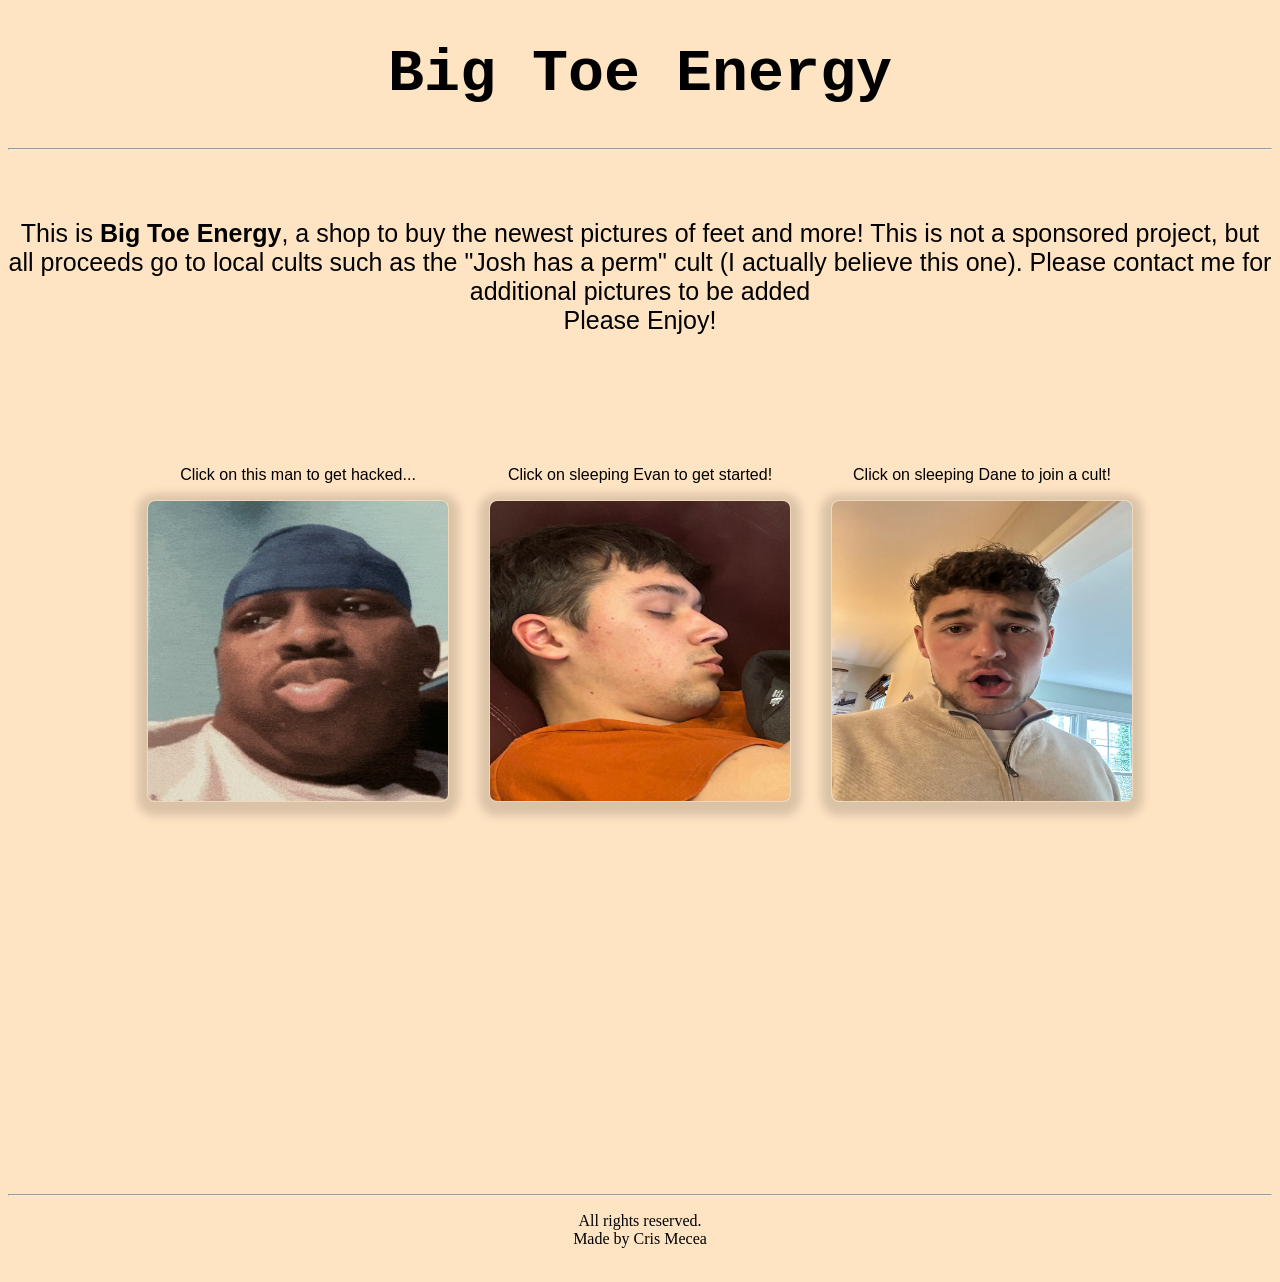
<file: index.html>
<!DOCTYPE html>
<head>
    <meta charset="UTF-8">
    <meta name="viewport" content="width=device-width, initial-scale=1.0">
    <title>Big Toe Energy</title>
    <!-- Link to the external CSS file -->
    <link rel="stylesheet" href="styles.css">
</head>
<html lang="en-US">
    <body>
        <h1>
            Big Toe Energy
        </h1>
        <hr>
        <br>
        <br>
        <p style="font-size: 25px;">
            This is <strong>Big Toe Energy</strong>, a shop to buy the newest pictures of feet and more! This is not a sponsored project, but all proceeds
            go to local cults such as the "Josh has a perm" cult (I actually believe this one). Please contact me for additional pictures to be added <br>Please Enjoy!
        </p>
        <br><br><br><br><br>
<div style="display: flex; justify-content: center; gap: 40px;">
    <div style="text-align: center;">
        <p>Click on this man to get hacked...</p>
        <a href="hacked.html">
            <img src="africanamerican.jpeg" alt="Mystery man" width="300" height="300">
        </a>
    </div>
    <div style="text-align: center;">
        <p>Click on sleeping Evan to get started!</p>
        <a href="images.html">
            <img src="Evan.jpg" alt="Michael is amazed" width="300" height="300">
        </a>
    </div>
    <div style="text-align: right;">
        <p>Click on sleeping Dane to join a cult!</p>
        <a href="cult.html">
            <img src="Dane.jpg" alt="Michael is amazed" width="300" height="300">
        </a>
    </div>
</div>
    
        <br>
        
        <br><br><br><br><br><br><br><br><br><br><br><br><br><br><br><br><br><br><br><br>
        <hr>
        <p style="font-family: Georgia, 'Times New Roman', Times, serif;" style="font-size: 10px;">
            All rights reserved. <br>Made by Cris Mecea<br><br>
        </p>
    </body>
</file>
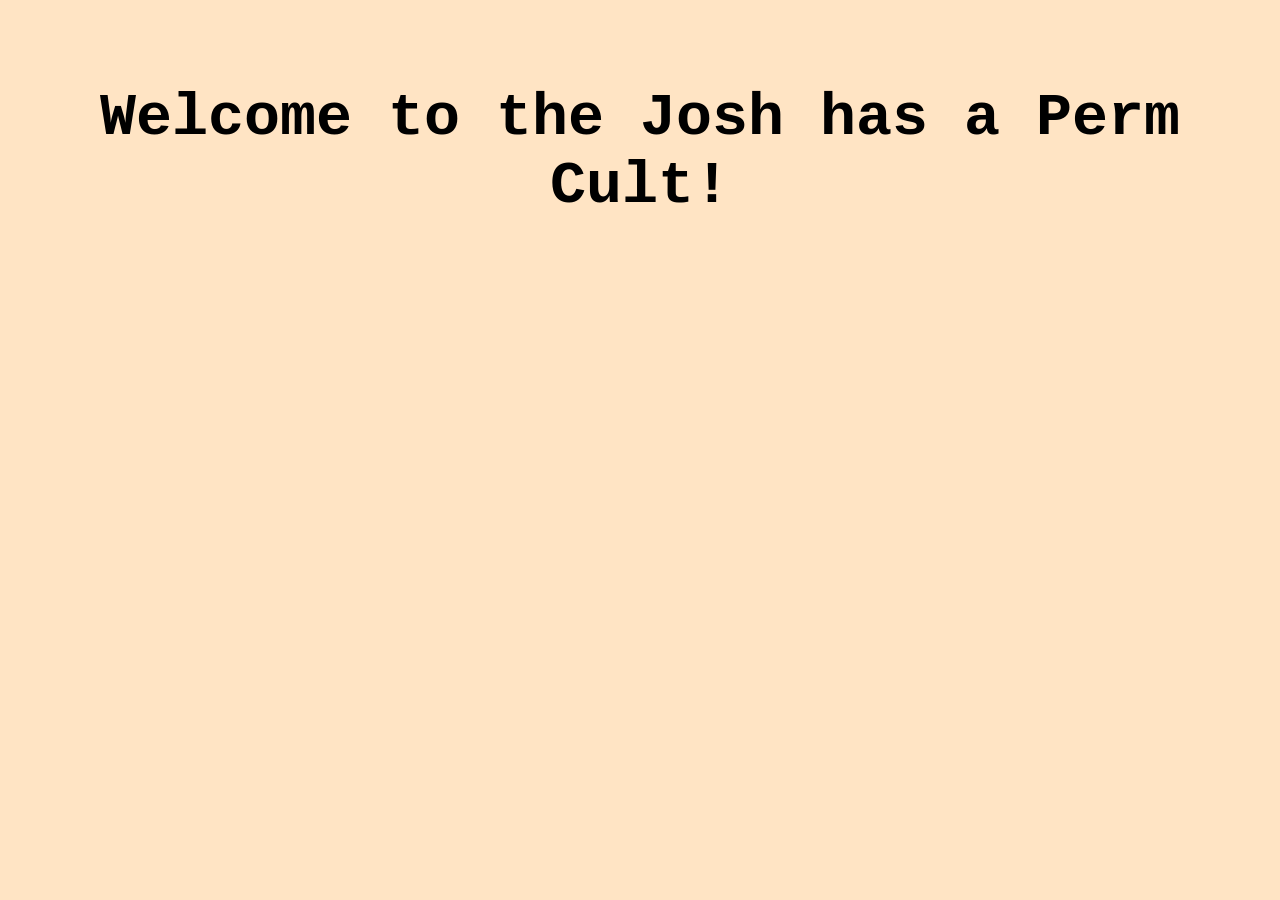
<file: cult.html>
<head>
    <meta charset="UTF-8">
    <meta name="viewport" content="width=device-width, initial-scale=1.0">
    <title>Big Toe Energy</title>
    <!-- Link to the external CSS file -->
    <link rel="stylesheet" href="styles.css">
</head>
<html lang="en-US">
    <body>
        <br><br>
        <h1>
            Welcome to the Josh has a Perm Cult!
        </h1>
    </body>
</html>
</file>
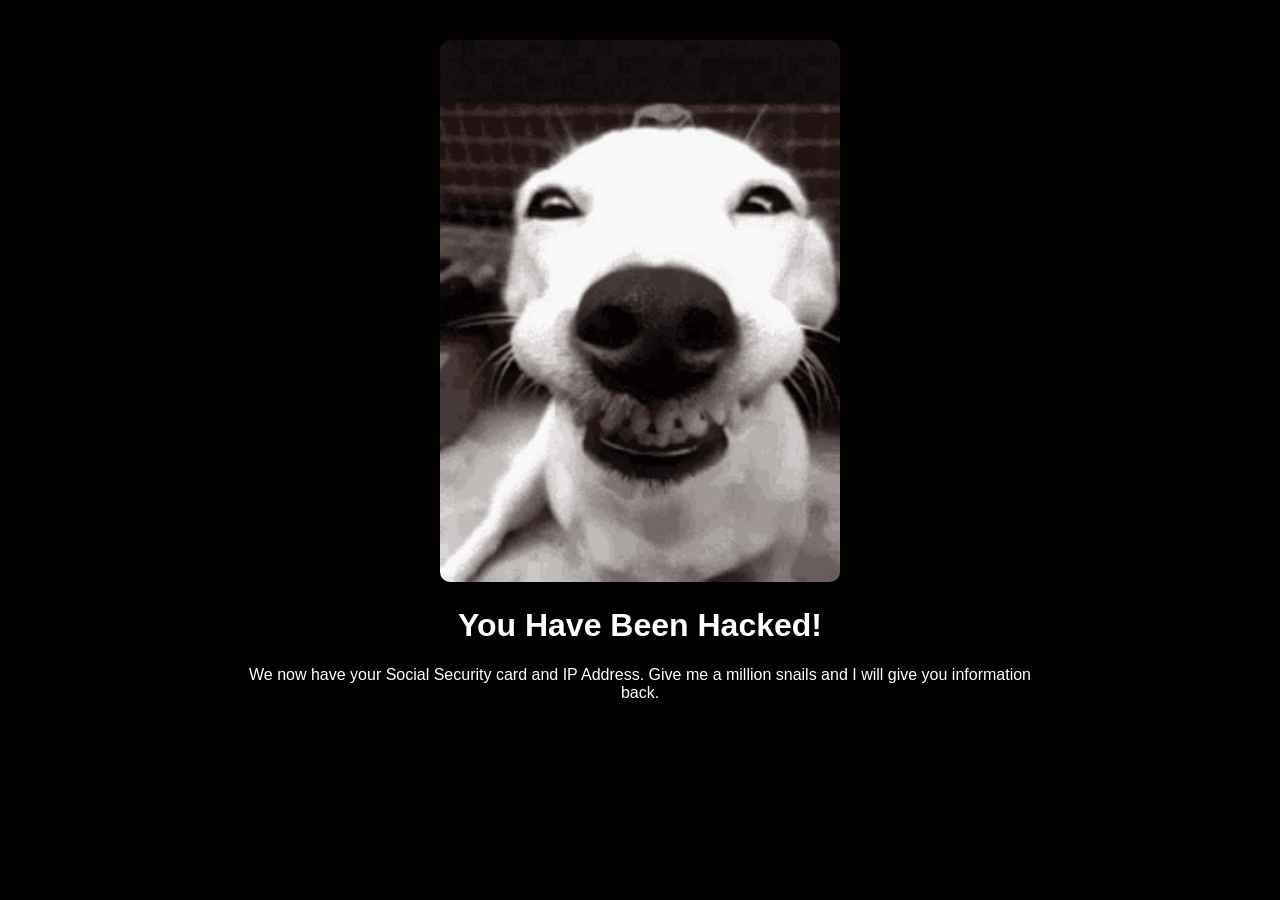
<file: hacked.html>
<!DOCTYPE html>
<html lang="en">
<head>
    <meta charset="UTF-8">
    <meta name="viewport" content="width=device-width, initial-scale=1.0">
    <title>My Website</title>

    <style>
        body {
            font-family: Arial, sans-serif;
            text-align: center;
            margin: 0;
            padding: 40px;
            background-color: #000000;
            color: #ffffff;
        }

        img {
            max-width: 400px;
            width: 100%;
            height: auto;
            border-radius: 10px;
        }

        .content {
            max-width: 800px;
            margin: 20px auto;
        }
    </style>
</head>
<body>

    <img src="dog.gif" alt="Header Image">

    <div class="content">
        <h1>You Have Been Hacked! </h1>
        <p>
             We now have your Social Security card and IP Address.
             Give me a million snails and I will give you information back.
        </p>
    </div>

</body>
</html>
</file>
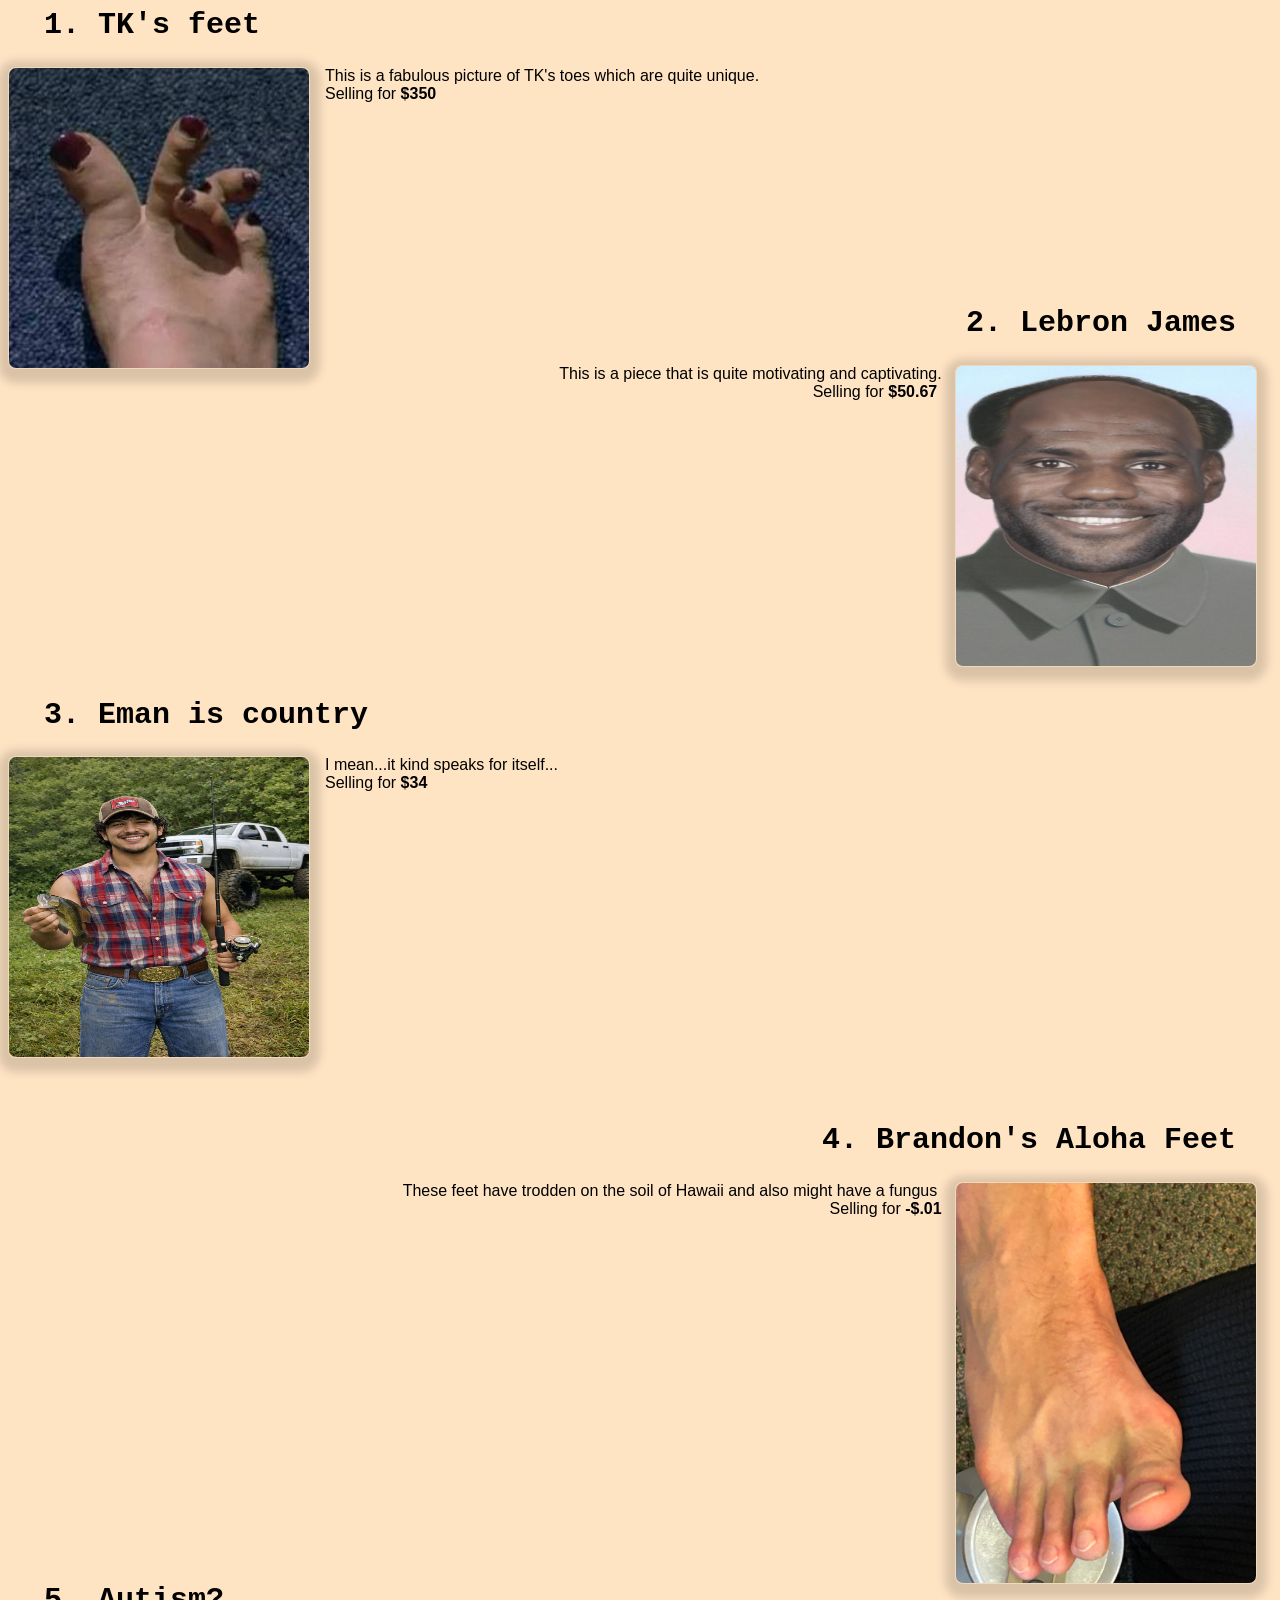
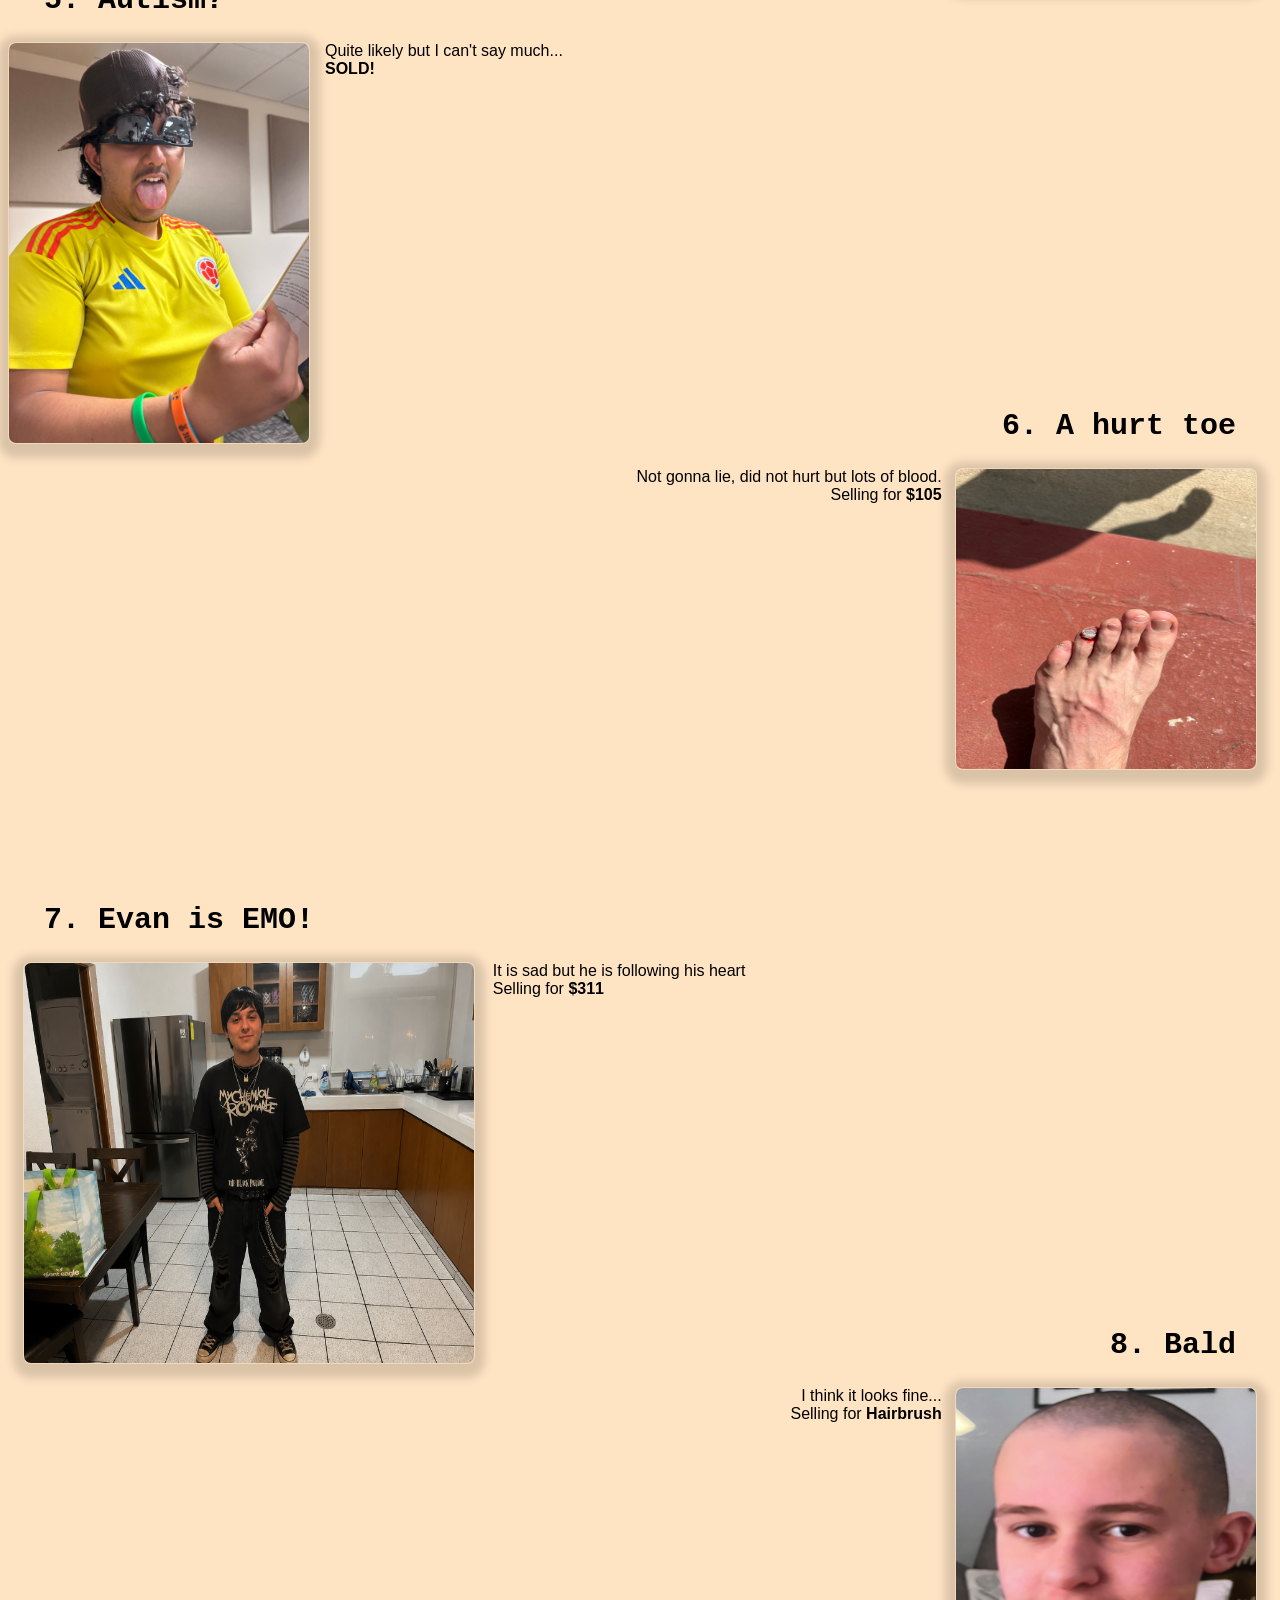
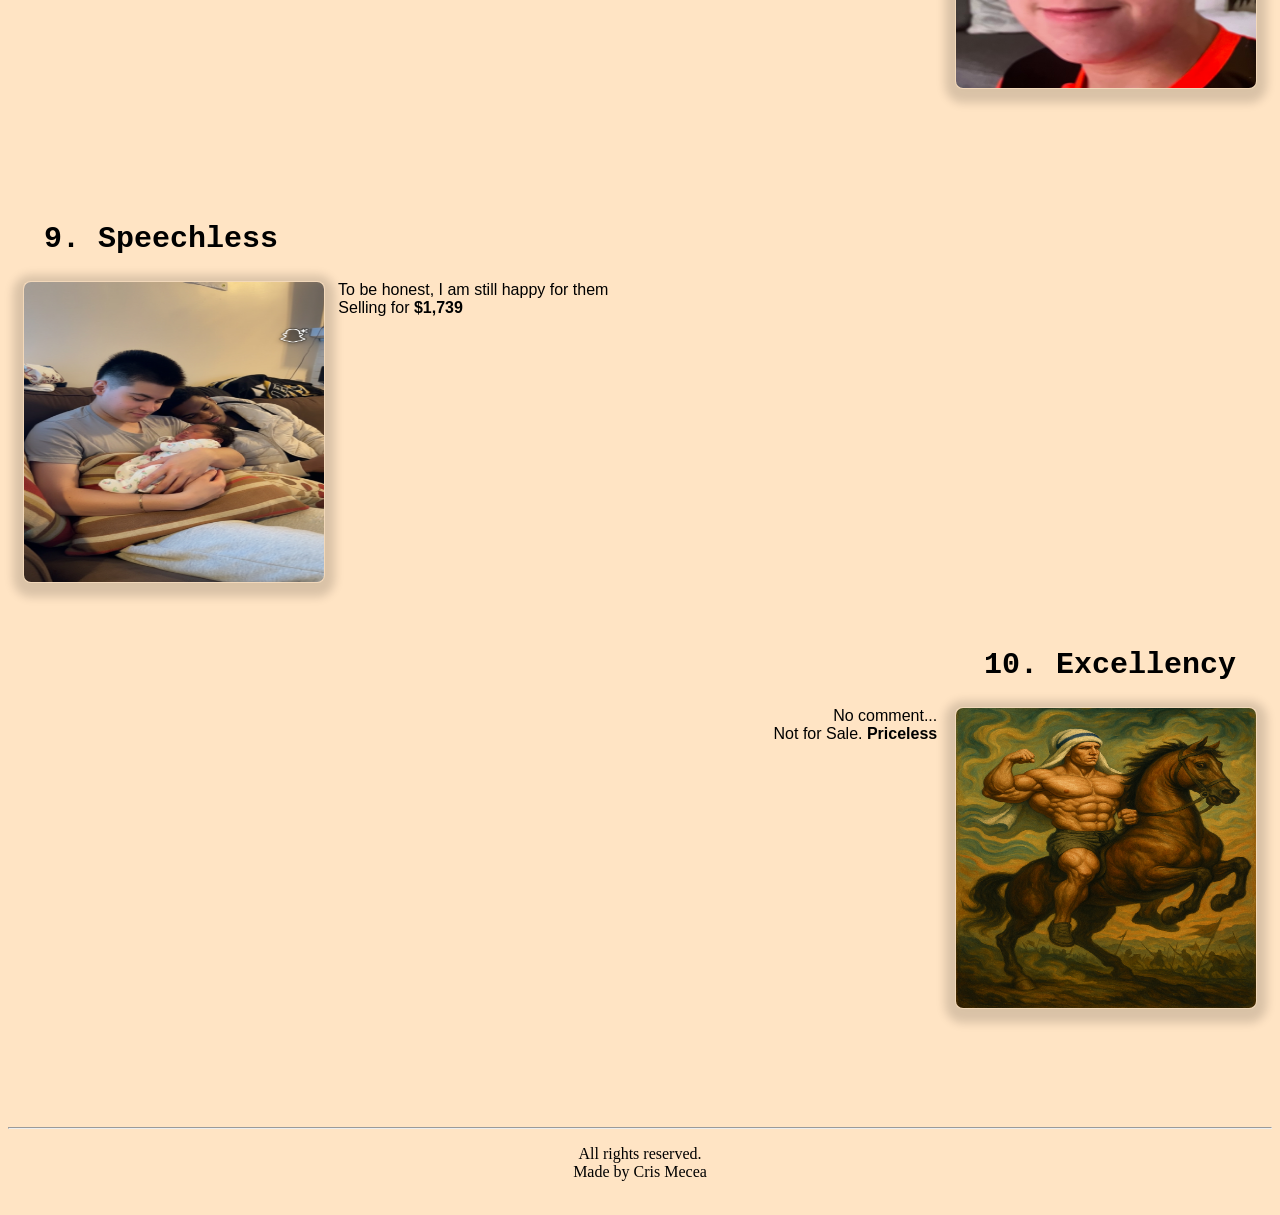
<file: images.html>
<head>
    <meta charset="UTF-8">
    <meta name="viewport" content="width=device-width, initial-scale=1.0">
    <title>Big Toe Energy</title>
    <!-- Link to the external CSS file -->
    <link rel="stylesheet" href="styles.css">
</head>
<body>
<h2>
            &nbsp&nbsp1. TK's feet
        </h2>
        <img src="eman.jpg" alt="Eman's Feet" style="float: left; margin-right: 15px;" width="300" height="300">
        <p style="text-align: left;">
            This is a fabulous picture of TK's toes which are quite unique. <br>
            Selling for <b>$350</b>
        </p>
        <br><br><br><br><br><br><br><br><br>
        <h2 style="text-align: right;">
            2. Lebron James&nbsp&nbsp
        </h2>
        <img src="lebron" alt="lebron" style="float: right; margin-right: 15px;" width="300" height="300" >
        <p style="text-align: right;">
            This is a piece that is quite motivating and captivating.&nbsp&nbsp&nbsp  <br>
            Selling for <b>$50.67  </b>&nbsp&nbsp&nbsp
        </p>
        <h2>
            <br><br><br><br><br><br><br><br>
            &nbsp&nbsp3. Eman is country
        </h2>
        <img src="country.jpeg" alt="Country" style="float: left; margin-right: 15px;" width="300" height="300" >
        <p style="text-align: left;">
            I mean...it kind speaks for itself...<br>
            Selling for <b>$34</b>
        </p>
        <div>
            <h2 style="text-align: right;">
                <br><br><br><br><br><br><br><br><br>
                4. Brandon's Aloha Feet&nbsp&nbsp
            </h2>
            <img src="idk.jpg" alt="Hawaii" style="float: right; margin-right: 15px;" width="300" height="400" >
            <p style="text-align: right;">
                These feet have trodden on the soil of Hawaii and also might have a fungus&nbsp&nbsp&nbsp&nbsp <br>
                Selling for <b>-$.01&nbsp&nbsp&nbsp</b>
            </p>
        </div>
        <div>
            <h2>
                <br><br><br><br><br><br><br><br><br><br>
                &nbsp&nbsp5. Autism?
            </h2>
            <img src="autism.jpeg" alt="autism" style="float: left; margin-right: 15px;" width="300" height="400" >
            <p style="text-align: left;" >
                Quite likely but I can't say much... <br>
                <b>SOLD!</b>
            </p>
        </div>
        <div>
            <h2 style="text-align: right">
                <br><br><br><br><br><br><br><br><br>
                6. A hurt toe&nbsp&nbsp
            </h2>
            <img src="hurt.jpeg" alt="bloody toe" style="float: right; margin-right: 15px;" width="300" height="300" >
            <p style="text-align: right;">
                Not gonna lie, did not hurt but lots of blood.&nbsp&nbsp&nbsp<br>
                Selling for <b>$105</b>&nbsp&nbsp&nbsp
            </p>
        </div>
        <div>
            <h2>
                <br><br><br><br><br><br><br><br><br><br><br>
                &nbsp&nbsp7. Evan is EMO!
            </h2>
            <img src="emo.png" alt="emo evan" style="float: left; margin-left: 15px;" width="450" height="400" >
            <p style="text-align: left;" >
                &nbsp&nbsp&nbsp&nbspIt is sad but he is following his heart <br>
                &nbsp&nbsp&nbsp&nbspSelling for <b>$311</b>
            </p>
        </div>
        <div>
            <h2 style="text-align: right">
                <br><br><br><br><br><br><br><br><br>
                8. Bald&nbsp&nbsp
            </h2>
            <img src="bald.jpeg" alt="bald" style="float: right; margin-right: 15px;" width="300" height="300" >
            <p style="text-align: right;">
                I think it looks fine...&nbsp&nbsp&nbsp<br>
                Selling for <b>Hairbrush</b>&nbsp&nbsp&nbsp
            </p>
        </div>
        <div>
            <h2>
                <br><br><br><br><br><br><br><br><br><br><br>
                &nbsp&nbsp9. Speechless
            </h2>
            <img src="speechless.jpeg" alt="Tyler and TK had a baby" style="float: left; margin-left: 15px;" width="300" height="300" >
            <p style="text-align: left;" >
                &nbsp&nbsp&nbspTo be honest, I am still happy for them <br>
                &nbsp&nbsp&nbspSelling for <b>$1,739</b>
            </p>
        </div>
        <div>
            <h2 style="text-align: right">
                <br><br><br><br><br><br><br><br><br>
                10. Excellency&nbsp&nbsp
            </h2>
            <img src="amazing.jpeg" alt="Cris is amazing" style="float: right; margin-right: 15px;" width="300" height="300" >
            <p style="text-align: right;">
                No comment...&nbsp&nbsp&nbsp&nbsp<br>
                Not for Sale. <b>Priceless</b>&nbsp&nbsp&nbsp&nbsp
            </p>
        </div>
        <br><br><br><br><br><br><br><br><br><br><br><br><br><br><br><br><br><br><br><br>
        <hr>
        <p style="font-family: Georgia, 'Times New Roman', Times, serif;" style="font-size: 10px;">
            All rights reserved. <br>Made by Cris Mecea<br><br>
        </p>
    </body>
</file>
<file: styles.css>
body {background-color: bisque;}
    h1 {text-align: center; font-family: 'Courier New', Courier, monospace; font-size: 60px;}
    p {text-align: center; font-family:'Lucida Sans', 'Lucida Sans Regular', 'Lucida Grande', 'Lucida Sans Unicode', Geneva, Verdana, sans-serif}
    h2 {font-family:'Courier New', Courier, monospace; font-weight:600; font-size: 30px;}
    img {
        border-radius: 8px; /* Smooth rounded corners */
        box-shadow: 0 4px 10px 10px rgba(0, 0, 0, 0.15); /* Soft, realistic depth */
        border: 1px solid rgba(0, 0, 0, 0.05); /* Clean, faint border */
    }
    img {transition: transform 0.3s ease;}
    img:hover {transform: scale(1.2);}
    a {align-self:center; font-family:  'Courier New', Courier, monospace; font-size: 20px; color: black;}
</file>
